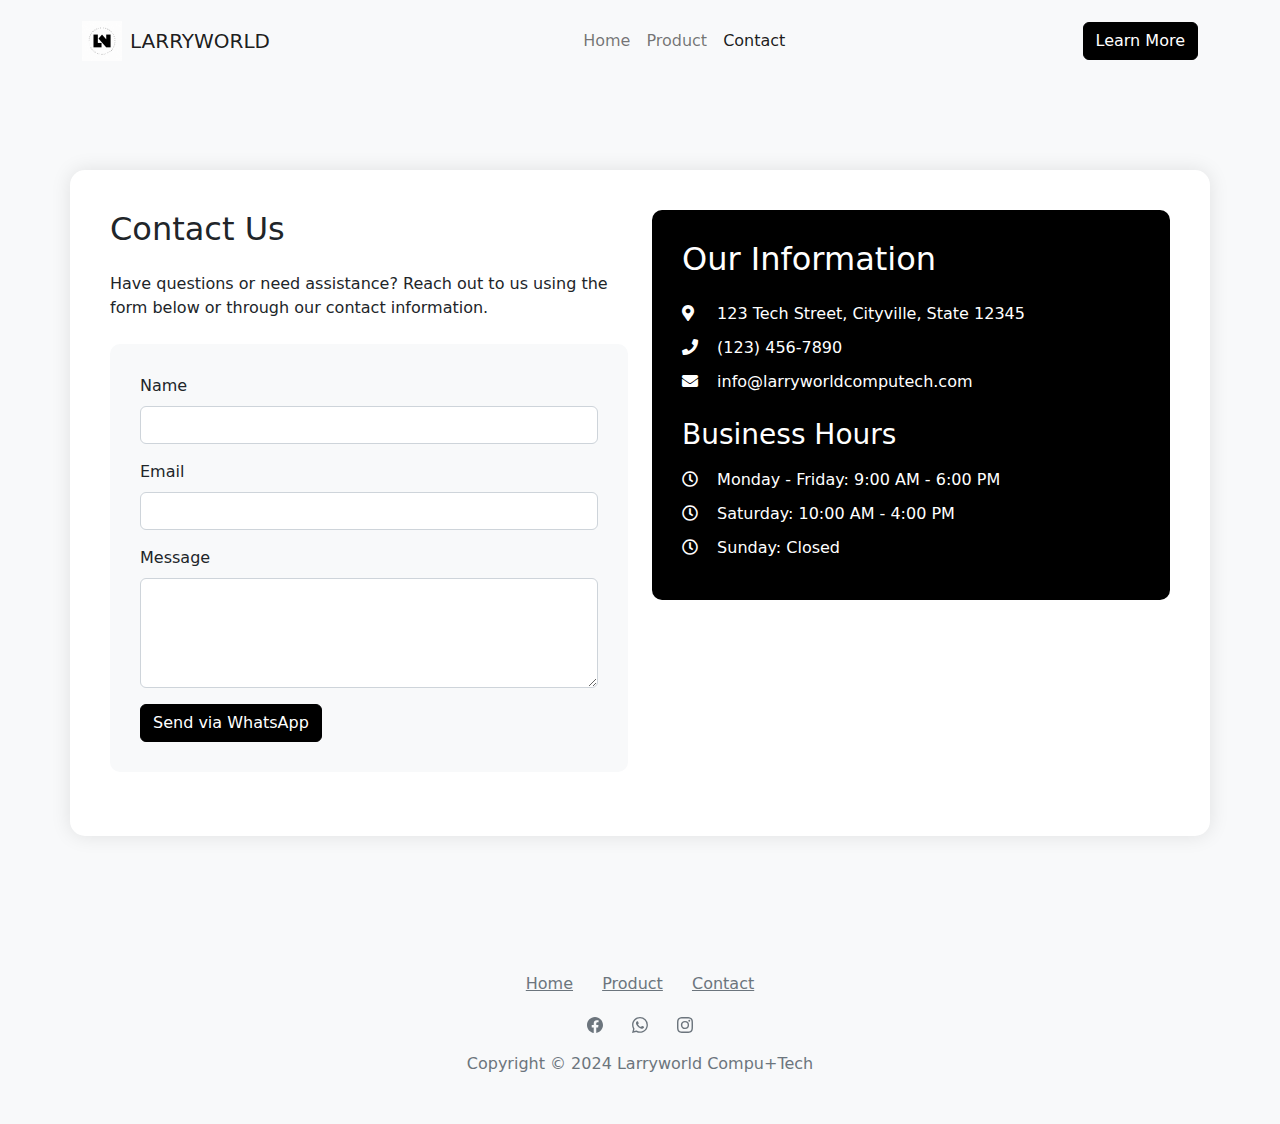
<file: contact.html>
<!DOCTYPE html>
<html lang="en">

<head>
    <link rel="shortcut icon" href="assets/img/favicon_io_white/favicon.ico" type="image/x-icon">
    <meta charset="utf-8">
    <meta name="viewport" content="width=device-width, initial-scale=1.0, shrink-to-fit=no">
    <title>Contact - Larryworld Compu+Tech</title>
    <link rel="stylesheet" href="assets/bootstrap/css/bootstrap.min.css">
    <link rel="stylesheet" href="assets/css/Hero-Carousel-images.css">
    <link rel="stylesheet" href="assets/css/Navbar-With-Button-icons.css">
    <link rel="stylesheet" href="assets/css/back-to-top.css">
    <link rel="stylesheet" href="assets/css/styles.css">
    <link rel="stylesheet" href="https://cdnjs.cloudflare.com/ajax/libs/font-awesome/5.15.3/css/all.min.css">
    <style>
        body {
            background-color: #f8f9fa;
        }
        .contact-section {
            background-color: #ffffff;
            border-radius: 15px;
            box-shadow: 0 0 20px rgba(0, 0, 0, 0.1);
            padding: 40px;
            margin-top: 40px;
            margin-bottom: 40px;
        }
        .contact-form {
            background-color: #f8f9fa;
            padding: 30px;
            border-radius: 10px;
        }
        .contact-info {
            background-color: #000000;
            color: #ffffff;
            padding: 30px;
            border-radius: 10px;
        }
        .contact-info h2, .contact-info h3 {
            color: #ffffff;
        }
        .contact-info p {
            margin-bottom: 10px;
        }
        .contact-info i {
            margin-right: 10px;
            width: 20px;
        }
        .form-control:focus {
            border-color: #007bff;
            box-shadow: 0 0 0 0.2rem rgba(0, 123, 255, 0.25);
        }
        .btn-primary {
            background-color: #000000;
            border-color: #000000;
        }
        .btn-primary:hover {
            background-color: #000000;
            border-color: #000000;
        }
    </style>
</head>

<body>
    <!-- Navbar -->
    <nav class="navbar navbar-light navbar-expand-md py-3" id="mainNav">
        <div class="container">
            <a class="navbar-brand d-flex align-items-center" href="#">
                <img src="assets/img/LARRYWORLD LOGO/20240711_192348.jpg" alt="Larryworld Logo" width="40" height="40" class="d-inline-block align-top me-2">
                <span>LARRYWORLD</span>
            </a>
            <button data-bs-toggle="collapse" class="navbar-toggler" data-bs-target="#navcol-3">
                <span class="visually-hidden">Toggle navigation</span>
                <span class="navbar-toggler-icon"></span>
            </button>
            <div class="collapse navbar-collapse" id="navcol-3">
                <ul class="navbar-nav mx-auto">
                    <li class="nav-item"><a class="nav-link" href="index.html">Home</a></li>
                    <li class="nav-item"><a class="nav-link" href="product.html">Product</a></li>
                    <li class="nav-item"><a class="nav-link active" href="contact.html">Contact</a></li>
                </ul>
                <button class="btn btn-primary" type="button">Learn More</button>
            </div>
        </div>
    </nav>

    <!-- Main content for contact page -->
    <section class="py-5">
        <div class="container contact-section">
            <div class="row">
                <div class="col-md-6 mb-4">
                    <h2 class="mb-4">Contact Us</h2>
                    <p class="mb-4">Have questions or need assistance? Reach out to us using the form below or through our contact information.</p>
                    <form id="contact-form" class="contact-form">
                        <div class="mb-3">
                            <label for="name" class="form-label">Name</label>
                            <input type="text" class="form-control" id="name" name="name" required>
                        </div>
                        <div class="mb-3">
                            <label for="email" class="form-label">Email</label>
                            <input type="email" class="form-control" id="email" name="email" required>
                        </div>
                        <div class="mb-3">
                            <label for="message" class="form-label">Message</label>
                            <textarea class="form-control" id="message" name="message" rows="4" required></textarea>
                        </div>
                        <button type="button" class="btn btn-primary" onclick="sendWhatsAppMessage()">Send via WhatsApp</button>
                    </form>
                </div>
                <div class="col-md-6">
                    <div class="contact-info">
                        <h2 class="mb-4">Our Information</h2>
                        <p><i class="fas fa-map-marker-alt"></i> 123 Tech Street, Cityville, State 12345</p>
                        <p><i class="fas fa-phone"></i> (123) 456-7890</p>
                        <p><i class="fas fa-envelope"></i> info@larryworldcomputech.com</p>
                        <h3 class="mt-4 mb-3">Business Hours</h3>
                        <p><i class="far fa-clock"></i> Monday - Friday: 9:00 AM - 6:00 PM</p>
                        <p><i class="far fa-clock"></i> Saturday: 10:00 AM - 4:00 PM</p>
                        <p><i class="far fa-clock"></i> Sunday: Closed</p>
                    </div>
                </div>
            </div>
        </div>
    </section>

    <!-- Footer -->
    <section id="footer">
        <footer class="text-center">
            <div class="container text-muted py-4 py-lg-5">
                <ul class="list-inline">
                    <li class="list-inline-item me-4"><a class="link-secondary" href="index.html">Home</a></li>
                    <li class="list-inline-item me-4"><a class="link-secondary" href="product.html">Product</a></li>
                    <li class="list-inline-item"><a class="link-secondary" href="contact.html">Contact</a></li>
                </ul>
                <ul class="list-inline">
                    <li class="list-inline-item me-4"><svg xmlns="http://www.w3.org/2000/svg" width="1em" height="1em" fill="currentColor" viewBox="0 0 16 16" class="bi bi-facebook">
                            <path d="M16 8.049c0-4.446-3.582-8.05-8-8.05C3.58 0-.002 3.603-.002 8.05c0 4.017 2.926 7.347 6.75 7.951v-5.625h-2.03V8.05H6.75V6.275c0-2.017 1.195-3.131 3.022-3.131.876 0 1.791.157 1.791.157v1.98h-1.009c-.993 0-1.303.621-1.303 1.258v1.51h2.218l-.354 2.326H9.25V16c3.824-.604 6.75-3.934 6.75-7.951z"></path>
                        </svg></li>
                    <li class="list-inline-item me-4"><svg xmlns="http://www.w3.org/2000/svg" width="1em" height="1em" fill="currentColor" viewBox="0 0 16 16" class="bi bi-whatsapp">
                            <path d="M13.601 2.326A7.854 7.854 0 0 0 7.994 0C3.627 0 .068 3.558.064 7.926c0 1.399.366 2.76 1.057 3.965L0 16l4.204-1.102a7.933 7.933 0 0 0 3.79.965h.004c4.368 0 7.926-3.558 7.93-7.93A7.898 7.898 0 0 0 13.6 2.326zM7.994 14.521a6.573 6.573 0 0 1-3.356-.92l-.24-.144-2.494.654.666-2.433-.156-.251a6.56 6.56 0 0 1-1.007-3.505c0-3.626 2.957-6.584 6.591-6.584a6.56 6.56 0 0 1 4.66 1.931 6.557 6.557 0 0 1 1.928 4.66c-.004 3.639-2.961 6.592-6.592 6.592zm3.615-4.934c-.197-.099-1.17-.578-1.353-.646-.182-.065-.315-.099-.445.099-.133.197-.513.646-.627.775-.114.133-.232.148-.43.05-.197-.1-.836-.308-1.592-.985-.59-.525-.985-1.175-1.103-1.372-.114-.198-.011-.304.088-.403.087-.088.197-.232.296-.346.1-.114.133-.198.198-.33.065-.134.034-.248-.015-.347-.05-.099-.445-1.076-.612-1.47-.16-.389-.323-.335-.445-.34-.114-.007-.247-.007-.38-.007a.729.729 0 0 0-.529.247c-.182.198-.691.677-.691 1.654 0 .977.71 1.916.81 2.049.098.133 1.394 2.132 3.383 2.992.47.205.84.326 1.129.418.475.152.904.129 1.246.08.38-.058 1.171-.48 1.338-.943.164-.464.164-.86.114-.943-.049-.084-.182-.133-.38-.232z"></path>
                        </svg></li>
                    <li class="list-inline-item"><svg xmlns="http://www.w3.org/2000/svg" width="1em" height="1em" fill="currentColor" viewBox="0 0 16 16" class="bi bi-instagram">
                            <path d="M8 0C5.829 0 5.556.01 4.703.048 3.85.088 3.269.222 2.76.42a3.917 3.917 0 0 0-1.417.923A3.927 3.927 0 0 0 .42 2.76C.222 3.268.087 3.85.048 4.7.01 5.555 0 5.827 0 8.001c0 2.172.01 2.444.048 3.297.04.852.174 1.433.372 1.942.205.526.478.972.923 1.417.444.445.89.719 1.416.923.51.198 1.09.333 1.942.372C5.555 15.99 5.827 16 8 16s2.444-.01 3.298-.048c.851-.04 1.434-.174 1.943-.372a3.916 3.916 0 0 0 1.416-.923c.445-.445.718-.891.923-1.417.197-.509.332-1.09.372-1.942C15.99 10.445 16 10.173 16 8s-.01-2.445-.048-3.299c-.04-.851-.175-1.433-.372-1.941a3.926 3.926 0 0 0-.923-1.417A3.911 3.911 0 0 0 13.24.42c-.51-.198-1.092-.333-1.943-.372C10.443.01 10.172 0 7.998 0h.003zm-.717 1.442h.718c2.136 0 2.389.007 3.232.046.78.035 1.204.166 1.486.275.373.145.64.319.92.599.28.28.453.546.598.92.11.281.24.705.275 1.485.039.843.047 1.096.047 3.231s-.008 2.389-.047 3.232c-.035.78-.166 1.203-.275 1.485a2.47 2.47 0 0 1-.599.919c-.28.28-.546.453-.92.598-.28.11-.704.24-1.485.276-.843.034-1.096.047-3.232.047s-2.39-.009-3.233-.047c-.78-.036-1.203-.166-1.485-.276a2.478 2.478 0 0 1-.92-.598 2.48 2.48 0 0 1-.6-.92c-.109-.281-.24-.705-.275-1.485-.038-.843-.046-1.096-.046-3.233 0-2.136.008-2.388.046-3.231.036-.78.166-1.204.276-1.486.145-.373.319-.64.599-.92.28-.28.546-.453.92-.598.282-.11.705-.24 1.485-.276.738-.034 1.024-.044 2.515-.045v.002zm4.988 1.328a.96.96 0 1 0 0 1.92.96.96 0 0 0 0-1.92zm-4.27 1.122a4.109 4.109 0 1 0 0 8.217 4.109 4.109 0 0 0 0-8.217zm0 1.441a2.667 2.667 0 1 1 0 5.334 2.667 2.667 0 0 1 0-5.334z"></path>
                        </svg></li>
                </ul>
                <p class="mb-0">Copyright © 2024 Larryworld Compu+Tech</p>
            </div>
        </footer>
    </section>

    <!-- Scroll to top button -->
    <button id="back-to-top" title="Back to Top">↑</button>

    <!-- Scripts -->
    <script src="assets/bootstrap/js/bootstrap.min.js"></script>
    <script src="assets/js/back-to-top.js"></script>
    <script src="assets/js/navbar-behavior.js"></script>
  
    </script>
    <script>
    document.addEventListener('DOMContentLoaded', function() {
        const navbar = document.getElementById('mainNav');
        const navbarCollapse = document.getElementById('navcol-3');
        const navbarToggler = navbar.querySelector('.navbar-toggler');
        let lastScrollTop = 0;

        // Close navbar when clicking outside
        document.addEventListener('click', function(event) {
            const isClickInside = navbar.contains(event.target);
            if (!isClickInside && navbarCollapse.classList.contains('show')) {
                navbarToggler.click();
            }
        });

        // Close navbar when scrolling down
        window.addEventListener('scroll', function() {
            let scrollTop = window.pageYOffset || document.documentElement.scrollTop;
            if (scrollTop > lastScrollTop && navbarCollapse.classList.contains('show')) {
                navbarToggler.click();
            }
            lastScrollTop = scrollTop <= 0 ? 0 : scrollTop;
        }, false);

        // Close navbar when clicking a nav-link (for smoother navigation)
        const navLinks = navbar.querySelectorAll('.nav-link');
        navLinks.forEach(function(navLink) {
            navLink.addEventListener('click', function() {
                if (navbarCollapse.classList.contains('show')) {
                    navbarToggler.click();
                }
            });
        });
    });
    </script>
</body>

</html>
</file>
<file: assets/css/Hero-Carousel-images.css>
.fit-cover {
  object-fit: cover;
}
</file>
<file: assets/css/Navbar-With-Button-icons.css>
.bs-icon {
  --bs-icon-size: .75rem;
  display: flex;
  flex-shrink: 0;
  justify-content: center;
  align-items: center;
  font-size: var(--bs-icon-size);
  width: calc(var(--bs-icon-size) * 2);
  height: calc(var(--bs-icon-size) * 2);
  color: var(--bs-primary);
}

.bs-icon-xs {
  --bs-icon-size: 1rem;
  width: calc(var(--bs-icon-size) * 1.5);
  height: calc(var(--bs-icon-size) * 1.5);
}

.bs-icon-sm {
  --bs-icon-size: 1rem;
}

.bs-icon-md {
  --bs-icon-size: 1.5rem;
}

.bs-icon-lg {
  --bs-icon-size: 2rem;
}

.bs-icon-xl {
  --bs-icon-size: 2.5rem;
}

.bs-icon.bs-icon-primary {
  color: var(--bs-white);
  background: black;
}

.bs-icon.bs-icon-primary-light {
  color: var(--bs-primary);
  background: rgba(var(--bs-primary-rgb), .2);
}

.bs-icon.bs-icon-semi-white {
  color: var(--bs-primary);
  background: rgba(255, 255, 255, .5);
}

.bs-icon.bs-icon-rounded {
  border-radius: .5rem;
}

.bs-icon.bs-icon-circle {
  border-radius: 50%;
}
</file>
<file: assets/css/back-to-top.css>
#back-to-top {
    position: fixed;
    bottom: 25px;
    right: 25px;
    display: none;
    width: 50px;
    height: 50px;
    border-radius: 50%;
    background-color: #3f4041;
    color: white;
    text-align: center;
    font-size: 24px;
    line-height: 50px;
    cursor: pointer;
    z-index: 99;
    border: none;
    outline: none;
    box-shadow: 0 2px 5px rgba(0,0,0,0.3);
    transition: background-color 0.3s, transform 0.3s;
}

#back-to-top:hover {
    background-color: #0056b3;
    transform: scale(1.1);
}
</file>
<file: assets/css/styles.css>
.hero-content h1 {
    margin-bottom: 0;
}

.hero-content h2 {
    margin-top: 0;
    min-height: 1.5em; /* Adjust this value as needed */
}

#typed-text {
    border-bottom: 3px solid #007bff;
}

.text-uppercase fw-bold {
    color: #007bff !important;
    font-weight: normal !important;
}

.hero-bold-text{
    color: #ffffff;
    font-weight: bold;
    padding-bottom: 50px;
}
.view-product{
    color: aqua;
    background-color: #ffffff;
    padding: 10px;
}
</file>
